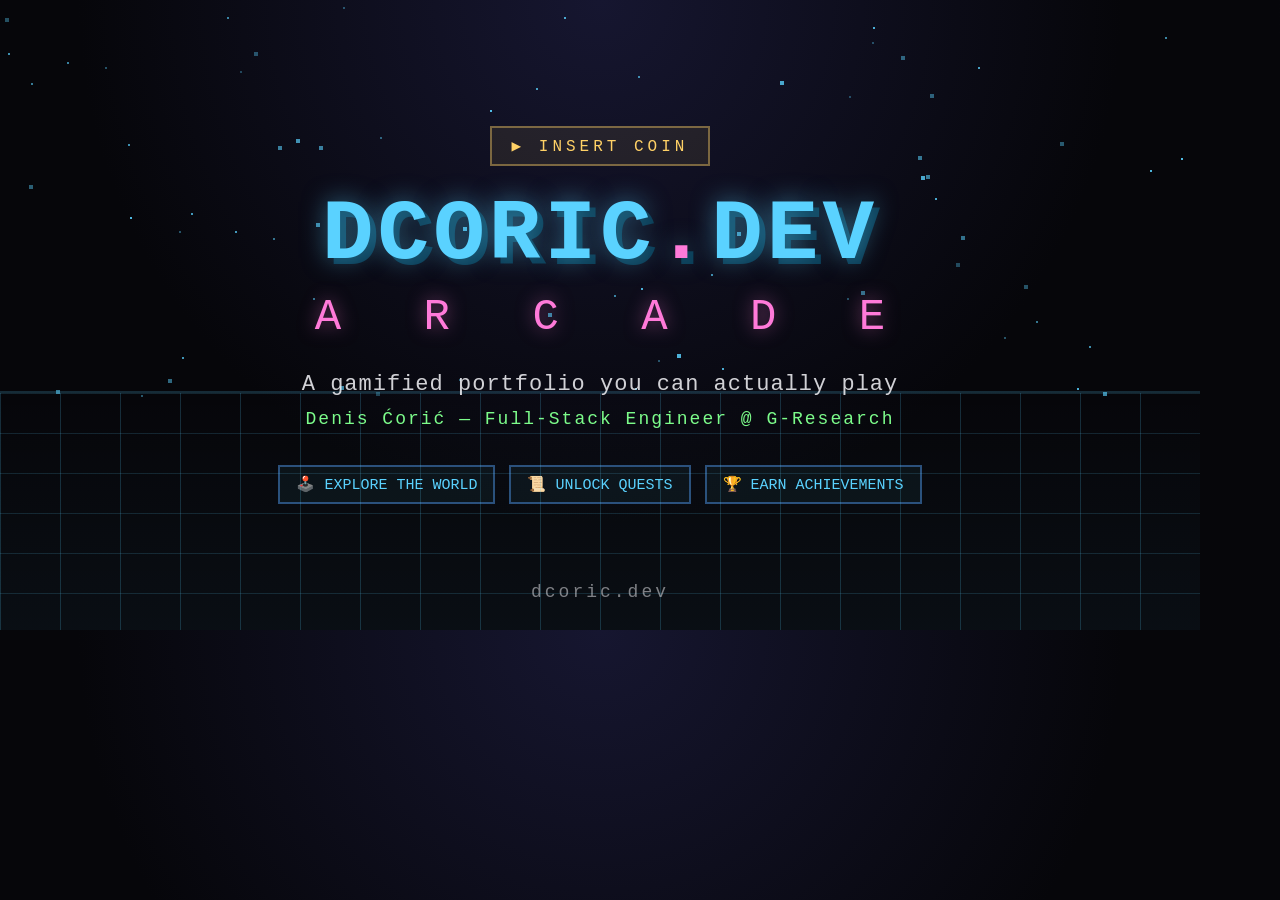
<file: share-card.html>
<!DOCTYPE html>
<html>
<head>
<meta charset="UTF-8" />
<style>
  * { margin: 0; padding: 0; box-sizing: border-box; }
  html, body { width: 1200px; height: 630px; overflow: hidden; }
  body {
    font-family: 'Courier New', monospace;
    background:
      radial-gradient(circle at 50% 0%, #161630 0%, #06060a 60%),
      #06060a;
    color: #f4f4f8;
    display: flex;
    flex-direction: column;
    align-items: center;
    justify-content: center;
    position: relative;
  }
  /* starfield */
  .stars { position: absolute; inset: 0; }
  .stars div {
    position: absolute; width: 3px; height: 3px;
    background: #5ad2ff; border-radius: 0;
  }
  /* grid floor */
  .floor {
    position: absolute; bottom: 0; left: 0; right: 0; height: 38%;
    background: linear-gradient(to bottom, transparent, rgba(90,210,255,0.04));
    border-top: 2px solid rgba(90,210,255,0.15);
  }
  .floor::before, .floor::after {
    content: ""; position: absolute; inset: 0;
    background-image:
      linear-gradient(to right, rgba(90,210,255,0.10) 1px, transparent 1px),
      linear-gradient(to bottom, rgba(90,210,255,0.08) 1px, transparent 1px);
    background-size: 60px 100%, 100% 40px;
  }
  .badge {
    font-size: 16px; letter-spacing: 4px; color: #ffd166;
    background: rgba(255,209,102,0.08);
    border: 2px solid rgba(255,209,102,0.4);
    padding: 8px 20px; margin-bottom: 26px;
  }
  .title {
    font-size: 86px; font-weight: bold; letter-spacing: 4px;
    color: #5ad2ff;
    text-shadow: 0 0 24px rgba(90,210,255,0.5), 6px 6px 0 #0a3a52;
    line-height: 1;
  }
  .title .dot { color: #ff7ad9; }
  .arcade {
    font-size: 44px; letter-spacing: 28px; color: #ff7ad9;
    text-shadow: 0 0 18px rgba(255,122,217,0.5);
    margin-top: 14px; padding-left: 28px;
  }
  .tagline {
    font-size: 22px; color: #f4f4f8; opacity: 0.85;
    margin-top: 30px; letter-spacing: 1px;
  }
  .role {
    font-size: 18px; color: #7CFC8A; margin-top: 12px; letter-spacing: 2px;
  }
  .features {
    display: flex; gap: 14px; margin-top: 36px;
  }
  .features span {
    font-size: 15px; color: #5ad2ff;
    border: 2px solid #2a4f7a; padding: 8px 16px;
    background: rgba(90,210,255,0.05);
  }
  .url {
    position: absolute; bottom: 28px; left: 0; right: 0;
    text-align: center; font-size: 18px; color: rgba(244,244,248,0.5);
    letter-spacing: 3px;
  }
</style>
</head>
<body>
  <div class="stars" id="stars"></div>
  <div class="floor"></div>
  <div class="badge">▶ INSERT COIN</div>
  <div class="title">DCORIC<span class="dot">.</span>DEV</div>
  <div class="arcade">A R C A D E</div>
  <div class="tagline">A gamified portfolio you can actually play</div>
  <div class="role">Denis Ćorić — Full-Stack Engineer @ G-Research</div>
  <div class="features">
    <span>🕹️ EXPLORE THE WORLD</span>
    <span>📜 UNLOCK QUESTS</span>
    <span>🏆 EARN ACHIEVEMENTS</span>
  </div>
  <div class="url">dcoric.dev</div>
<script>
  var s = document.getElementById('stars');
  for (var i = 0; i < 70; i++) {
    var d = document.createElement('div');
    d.style.left = (Math.random()*1200) + 'px';
    d.style.top = (Math.random()*400) + 'px';
    d.style.opacity = 0.3 + Math.random()*0.6;
    var sz = Math.random() > 0.7 ? 4 : 2;
    d.style.width = sz + 'px'; d.style.height = sz + 'px';
    s.appendChild(d);
  }
</script>
</body>
</html>
</file>
